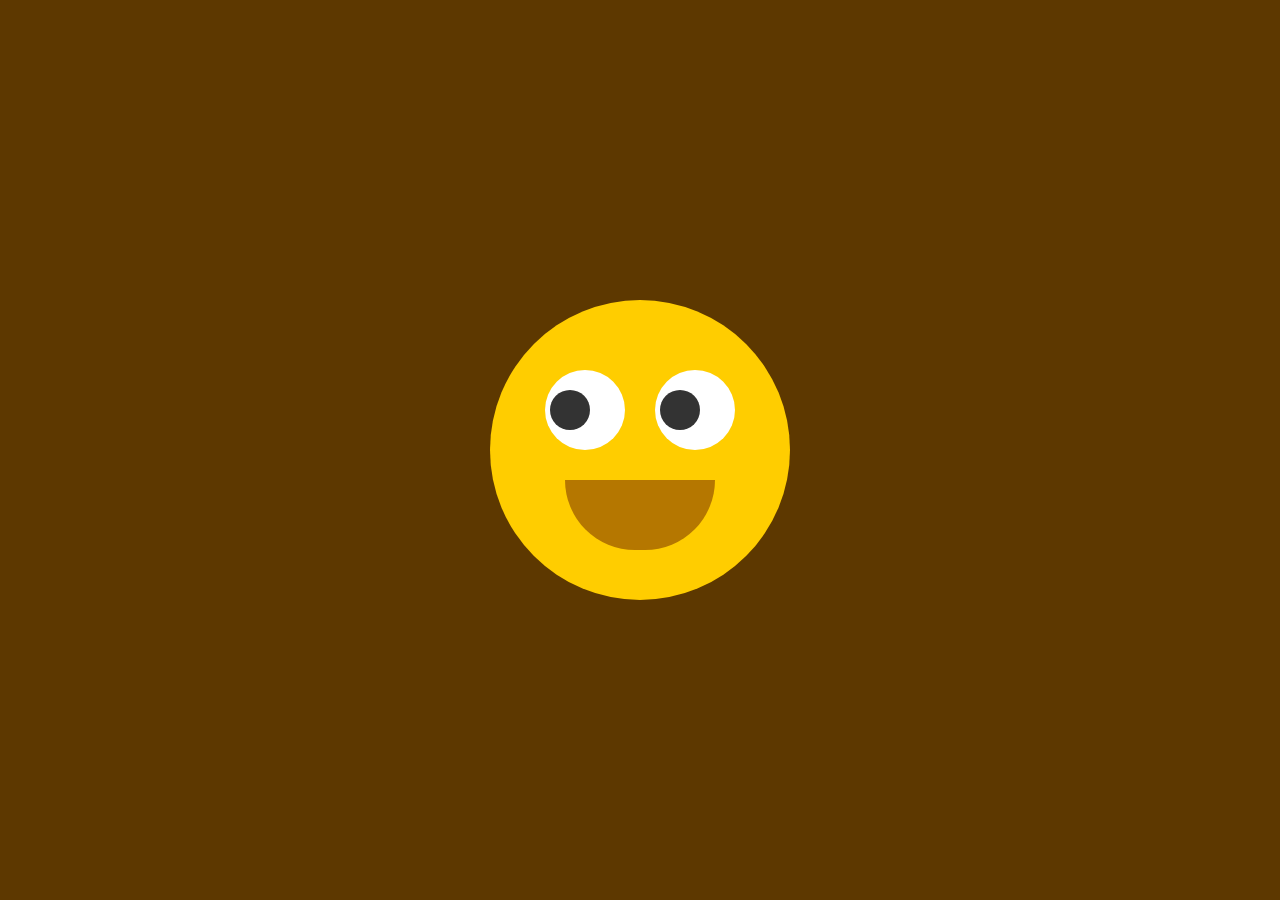
<file: followMouse/index.html>
<!DOCTYPE html>
<html lang="en">
  <head>
    <meta charset="UTF-8" />
    <meta http-equiv="X-UA-Compatible" content="IE=edge" />
    <meta name="viewport" content="width=device-width, initial-scale=1.0" />
    <link rel="stylesheet" href="index.css" />
    <script src="index.js" defer></script>
    <title>Document</title>
  </head>
  <body>
    <div class="face">
      <div class="eyes">
        <div class="eye"></div>
        <div class="eye"></div>
      </div>
    </div>
  </body>
</html>
</file>
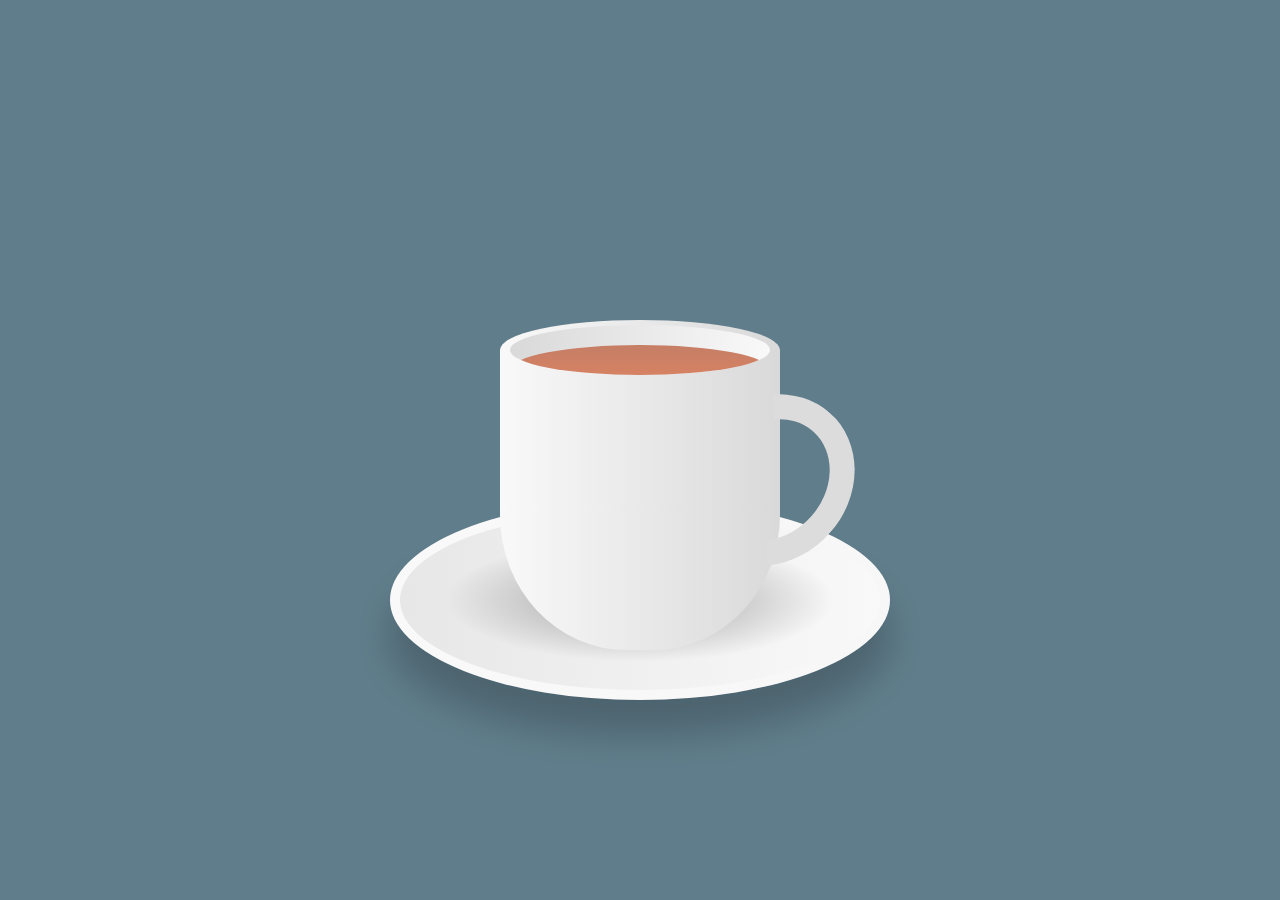
<file: hotTea/index.html>
<!DOCTYPE html>
<html lang="en">
  <head>
    <meta charset="UTF-8" />
    <meta http-equiv="X-UA-Compatible" content="IE=edge" />
    <meta name="viewport" content="width=device-width, initial-scale=1.0" />
    <link rel="stylesheet" href="index.css" />
    <title>Animated Tea Cup | CSS Animation</title>
  </head>
  <body>
    <div class="wrapper">
      <span class="example"></span>
      <span class="example2"></span>
      <span class="example3"></span>
      <span class="example4"></span>
    </div>
    <div class="container">
      <div class="plate"></div>
      <div class="cup">
        <div class="top">
          <div class="vapour">
            <span style="--i: 1"></span>
            <span style="--i: 3"></span>
            <span style="--i: 16"></span>
            <span style="--i: 5"></span>
            <span style="--i: 13"></span>
            <span style="--i: 20"></span>
            <span style="--i: 6"></span>
            <span style="--i: 7"></span>
            <span style="--i: 10"></span>
            <span style="--i: 8"></span>
            <span style="--i: 17"></span>
            <span style="--i: 11"></span>
            <span style="--i: 12"></span>
            <span style="--i: 14"></span>
            <span style="--i: 2"></span>
            <span style="--i: 9"></span>
            <span style="--i: 15"></span>
            <span style="--i: 4"></span>
            <span style="--i: 19"></span>
          </div>
          <div class="circle">
            <div class="tea"></div>
          </div>
        </div>
        <div class="handle"></div>
      </div>
    </div>
  </body>
</html>
</file>
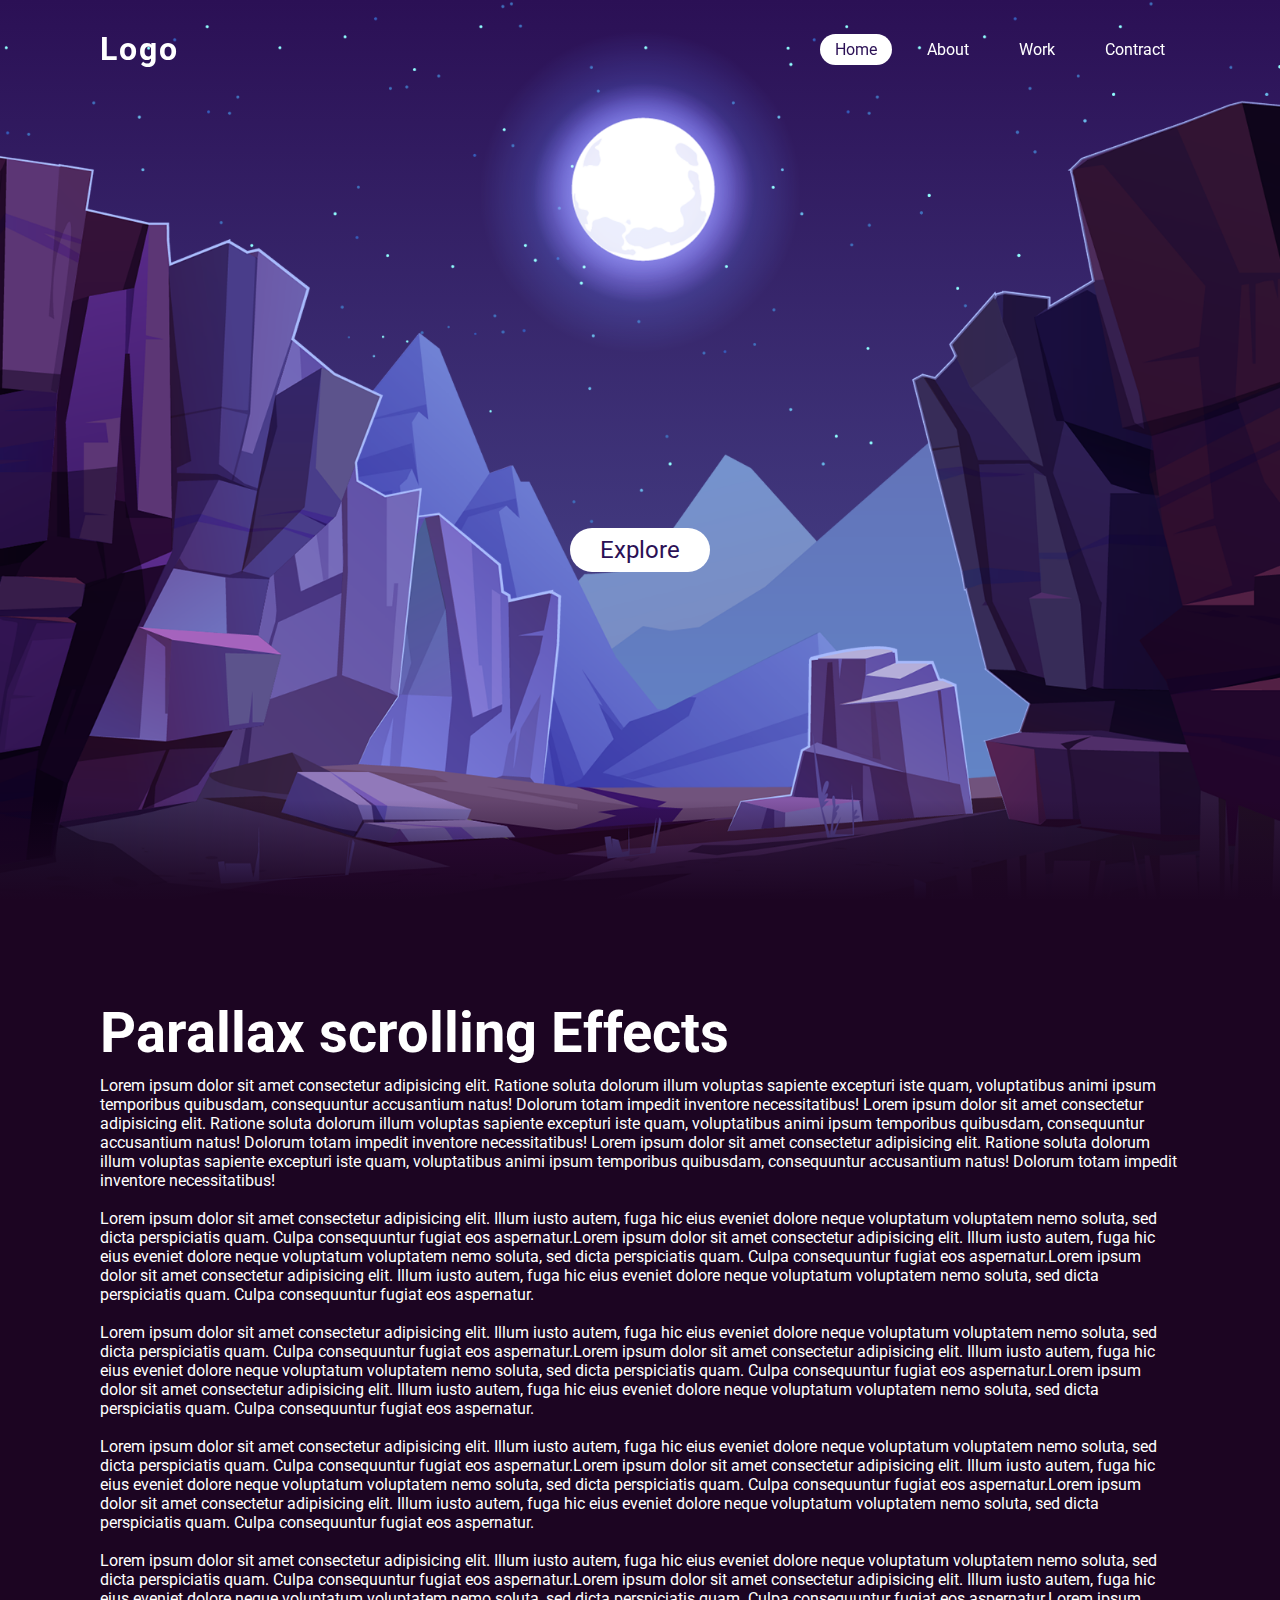
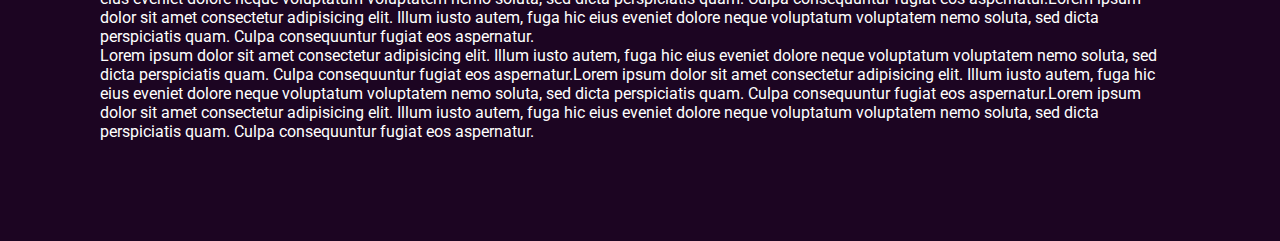
<file: parallax/index.html>
<!DOCTYPE html>
<html lang="en">
  <head>
    <meta charset="UTF-8" />
    <meta http-equiv="X-UA-Compatible" content="IE=edge" />
    <meta name="viewport" content="width=device-width, initial-scale=1.0" />
    <link rel="stylesheet" href="index.css" />
    <script src="index.js" defer></script>
    <title>Parallax scrolling website</title>
  </head>
  <body>
    <header>
      <a href="#" class="logo">Logo</a>
      <ul>
        <li>
          <a href="#" class="active">Home</a>
        </li>
        <li>
          <a href="#">About</a>
        </li>
        <li>
          <a href="#">Work</a>
        </li>
        <li>
          <a href="#">Contract</a>
        </li>
      </ul>
    </header>
    <section>
      <img src="./img/stars.png" id="stars" />
      <img src="./img/moon.png" id="moon" />
      <img src="./img/mountains_behind.png" id="mountains_behind" />
      <h2 id="text">MOON LIGHT</h2>
      <a href="#sec" id="btn">Explore</a>
      <img src="./img/mountains_front.png" id="mountains_front" />
    </section>
    <div class="sec" id="sec">
      <h2>Parallax scrolling Effects</h2>
      <p>
        Lorem ipsum dolor sit amet consectetur adipisicing elit. Ratione soluta
        dolorum illum voluptas sapiente excepturi iste quam, voluptatibus animi
        ipsum temporibus quibusdam, consequuntur accusantium natus! Dolorum
        totam impedit inventore necessitatibus! Lorem ipsum dolor sit amet
        consectetur adipisicing elit. Ratione soluta dolorum illum voluptas
        sapiente excepturi iste quam, voluptatibus animi ipsum temporibus
        quibusdam, consequuntur accusantium natus! Dolorum totam impedit
        inventore necessitatibus! Lorem ipsum dolor sit amet consectetur
        adipisicing elit. Ratione soluta dolorum illum voluptas sapiente
        excepturi iste quam, voluptatibus animi ipsum temporibus quibusdam,
        consequuntur accusantium natus! Dolorum totam impedit inventore
        necessitatibus! <br /><br />
        Lorem ipsum dolor sit amet consectetur adipisicing elit. Illum iusto
        autem, fuga hic eius eveniet dolore neque voluptatum voluptatem nemo
        soluta, sed dicta perspiciatis quam. Culpa consequuntur fugiat eos
        aspernatur.Lorem ipsum dolor sit amet consectetur adipisicing elit.
        Illum iusto autem, fuga hic eius eveniet dolore neque voluptatum
        voluptatem nemo soluta, sed dicta perspiciatis quam. Culpa consequuntur
        fugiat eos aspernatur.Lorem ipsum dolor sit amet consectetur adipisicing
        elit. Illum iusto autem, fuga hic eius eveniet dolore neque voluptatum
        voluptatem nemo soluta, sed dicta perspiciatis quam. Culpa consequuntur
        fugiat eos aspernatur.<br /><br />
        Lorem ipsum dolor sit amet consectetur adipisicing elit. Illum iusto
        autem, fuga hic eius eveniet dolore neque voluptatum voluptatem nemo
        soluta, sed dicta perspiciatis quam. Culpa consequuntur fugiat eos
        aspernatur.Lorem ipsum dolor sit amet consectetur adipisicing elit.
        Illum iusto autem, fuga hic eius eveniet dolore neque voluptatum
        voluptatem nemo soluta, sed dicta perspiciatis quam. Culpa consequuntur
        fugiat eos aspernatur.Lorem ipsum dolor sit amet consectetur adipisicing
        elit. Illum iusto autem, fuga hic eius eveniet dolore neque voluptatum
        voluptatem nemo soluta, sed dicta perspiciatis quam. Culpa consequuntur
        fugiat eos aspernatur.<br /><br />
        Lorem ipsum dolor sit amet consectetur adipisicing elit. Illum iusto
        autem, fuga hic eius eveniet dolore neque voluptatum voluptatem nemo
        soluta, sed dicta perspiciatis quam. Culpa consequuntur fugiat eos
        aspernatur.Lorem ipsum dolor sit amet consectetur adipisicing elit.
        Illum iusto autem, fuga hic eius eveniet dolore neque voluptatum
        voluptatem nemo soluta, sed dicta perspiciatis quam. Culpa consequuntur
        fugiat eos aspernatur.Lorem ipsum dolor sit amet consectetur adipisicing
        elit. Illum iusto autem, fuga hic eius eveniet dolore neque voluptatum
        voluptatem nemo soluta, sed dicta perspiciatis quam. Culpa consequuntur
        fugiat eos aspernatur.<br /><br />
        Lorem ipsum dolor sit amet consectetur adipisicing elit. Illum iusto
        autem, fuga hic eius eveniet dolore neque voluptatum voluptatem nemo
        soluta, sed dicta perspiciatis quam. Culpa consequuntur fugiat eos
        aspernatur.Lorem ipsum dolor sit amet consectetur adipisicing elit.
        Illum iusto autem, fuga hic eius eveniet dolore neque voluptatum
        voluptatem nemo soluta, sed dicta perspiciatis quam. Culpa consequuntur
        fugiat eos aspernatur.Lorem ipsum dolor sit amet consectetur adipisicing
        elit. Illum iusto autem, fuga hic eius eveniet dolore neque voluptatum
        voluptatem nemo soluta, sed dicta perspiciatis quam. Culpa consequuntur
        fugiat eos aspernatur.<br />
        Lorem ipsum dolor sit amet consectetur adipisicing elit. Illum iusto
        autem, fuga hic eius eveniet dolore neque voluptatum voluptatem nemo
        soluta, sed dicta perspiciatis quam. Culpa consequuntur fugiat eos
        aspernatur.Lorem ipsum dolor sit amet consectetur adipisicing elit.
        Illum iusto autem, fuga hic eius eveniet dolore neque voluptatum
        voluptatem nemo soluta, sed dicta perspiciatis quam. Culpa consequuntur
        fugiat eos aspernatur.Lorem ipsum dolor sit amet consectetur adipisicing
        elit. Illum iusto autem, fuga hic eius eveniet dolore neque voluptatum
        voluptatem nemo soluta, sed dicta perspiciatis quam. Culpa consequuntur
        fugiat eos aspernatur.
      </p>
    </div>
  </body>
</html>
</file>
<file: followMouse/index.css>
* {
  margin: 0;
  padding: 0;
  box-sizing: border-box;
}

body {
  display: flex;
  justify-content: center;
  align-items: center;
  min-height: 100vh;
  background: #5d3800;
}

.face {
  position: relative;
  width: 300px;
  height: 300px;
  border-radius: 50%;
  background: #ffcd00;
  display: flex;
  justify-content: center;
  align-items: center;
}

.face::before {
  content: '';
  position: absolute;
  top: 180px;
  width: 150px;
  height: 70px;
  background: #b57700;
  border-bottom-left-radius: 70px;
  border-bottom-right-radius: 70px;
  transition: 0.5s;
}

.face:hover::before {
  top: 210px;
  width: 40px;
  height: 40px;
  background: #b57700;
  border-bottom-left-radius: 10px;
  border-bottom-right-radius: 10px;
}

.eyes {
  position: relative;
  top: -40px;
  display: flex;
}

.eyes .eye {
  position: relative;
  width: 80px;
  height: 80px;
  display: block;
  background: white;
  margin: 0 15px;
  border-radius: 50%;
}

.eyes .eye::before {
  content: '';
  position: absolute;
  top: 50%;
  left: 25px;
  transform: translate(-50%, -50%);
  width: 40px;
  height: 40px;
  background: #333;
  border-radius: 50%;
}
</file>
<file: hotTea/index.css>
* {
  margin: 0;
  padding: 0;
  box-sizing: border-box;
}

body {
  display: flex;
  justify-content: center;
  align-items: center;
  min-height: 100vh;
  background: #607d8b;
}

.container {
  position: relative;
  top: 50px;
}

.cup {
  position: relative;
  width: 280px;
  height: 300px;
  background: linear-gradient(to right, #f9f9f9, #d9d9d9);
  border-bottom-left-radius: 45%;
  border-bottom-right-radius: 45%;
}

.top {
  position: absolute;
  top: -30px;
  left: 0;
  width: 100%;
  height: 60px;
  background: linear-gradient(to right, #f9f9f9, #d9d9d9);
  border-radius: 50%;
}

.circle {
  position: absolute;
  top: 5px;
  left: 10px;
  width: calc(100% - 20px);
  height: 50px;
  background: linear-gradient(to left, #f9f9f9, #d9d9d9);
  border-radius: 50%;
  box-sizing: border-box;
  overflow: hidden;
}

.tea {
  position: absolute;
  top: 20px;
  left: 0;
  width: 100%;
  height: 100%;
  background: linear-gradient(#c57e65, #e28462);
  border-radius: 50%;
}

.handle {
  position: absolute;
  right: -70px;
  top: 40px;
  width: 160px;
  height: 180px;
  border: 25px solid #dcdcdc;
  border-left: 25px solid transparent;
  border-bottom: 25px solid transparent;
  border-radius: 50%;
  transform: rotate(42deg);
}

.plate {
  position: absolute;
  bottom: -50px;
  left: 50%;
  transform: translateX(-50%);
  width: 500px;
  height: 200px;
  background: linear-gradient(to right, #f9f9f9, #f7f7f7);
  border-radius: 50%;
  box-shadow: 0 35px 35px rgba(0, 0, 0, 0.2);
}

.plate::before {
  content: '';
  position: absolute;
  top: 10px;
  left: 10px;
  right: 10px;
  bottom: 10px;
  border-radius: 50%;
  background: linear-gradient(to left, #f9f9f9, #e7e7e7);
}

.plate::after {
  content: '';
  position: absolute;
  top: 30px;
  left: 30px;
  right: 30px;
  bottom: 30px;
  border-radius: 50%;
  background: radial-gradient(rgba(0, 0, 0, 0.2) 25%, transparent, transparent);
}

.vapour {
  position: relative;
  display: flex;
  padding: 0 20px;
  z-index: 1;
}

.vapour span {
  position: relative;
  bottom: 50px;
  display: block;
  margin: 0 2px 50px;
  min-width: 8px;
  height: 120px;
  background-color: #fff;
  border-radius: 50%;
  animation: animate 5s linear infinite;
  opacity: 0;
  filter: blur(10px);
  animation-delay: calc(var(--i) * -0.5s);
}

@keyframes animate {
  0% {
    transform: translateY(0) scaleX(1);
    opacity: 0;
  }
  15% {
    opacity: 1;
  }
  50% {
    transform: translateY(-150px) scaleX(5);
  }
  95% {
    opacity: 0;
  }
  100% {
    transform: translateY(-300px) scaleX(10);
  }
}
</file>
<file: parallax/index.css>
@import url('https://fonts.googleapis.com/css2?family=Roboto&display=swap');
* {
  margin: 0;
  padding: 0;
  box-sizing: border-box;
  font-family: 'Roboto', sans-serif;
  scroll-behavior: smooth;
}

body {
  min-height: 100vh;
  background: linear-gradient(#2b1055, #7597de);
  overflow-x: hidden;
}

header {
  position: absolute;
  /* position: fixed; */
  top: 0;
  left: 0;
  width: 100%;
  padding: 30px 100px;
  display: flex;
  justify-content: space-between;
  align-items: center;
  z-index: 999;
}

header .logo {
  color: #fff;
  font-weight: 700;
  font-size: 2em;
  text-decoration: none;
  text-decoration: uppercase;
  letter-spacing: 2px;
}

header ul {
  display: flex;
  justify-content: center;
  align-items: center;
}

header ul li {
  list-style: none;
  margin-left: 20px;
}

header ul li a {
  text-decoration: none;
  padding: 6px 15px;
  color: #fff;
  border-radius: 20px;
}

header ul li a:hover,
header ul li a.active {
  background: #fff;
  color: #2b1055;
}

section {
  position: relative;
  width: 100%;
  height: 100vh;
  padding: 100px;
  display: flex;
  justify-content: center;
  align-items: center;
  overflow: hidden;
}

section::before {
  content: '';
  position: absolute;
  bottom: 0;
  width: 100%;
  height: 100px;

  /*TODO 경계선 지우기 */
  background: linear-gradient(to top, #1c0522, transparent);
  z-index: 999;
}

section img {
  position: absolute;
  top: 0;
  left: 0;
  width: 100%;
  height: 100%;
  object-fit: cover;
  pointer-events: none;
}

section img#moon {
  mix-blend-mode: screen;
}

section img#mountains_front {
  z-index: 10;
}

#text {
  position: absolute;
  right: -350px;
  color: #fff;
  white-space: nowrap;
  font-size: 7.5vw;
  z-index: 9;
}

#btn {
  text-decoration: none;
  display: inline-block;
  padding: 8px 30px;
  border-radius: 40px;
  background: #fff;
  color: #2b1055;
  font-size: 1.5em;
  z-index: 9;
  transform: translateY(100px);
}

.sec {
  position: relative;
  padding: 100px;
  background: #1c0522;
}

.sec h2 {
  font-size: 3.5rem;
  margin-bottom: 10px;
  color: #fff;
}

.sec p {
  font-size: 1rem;
  color: #fff;
}
</file>
